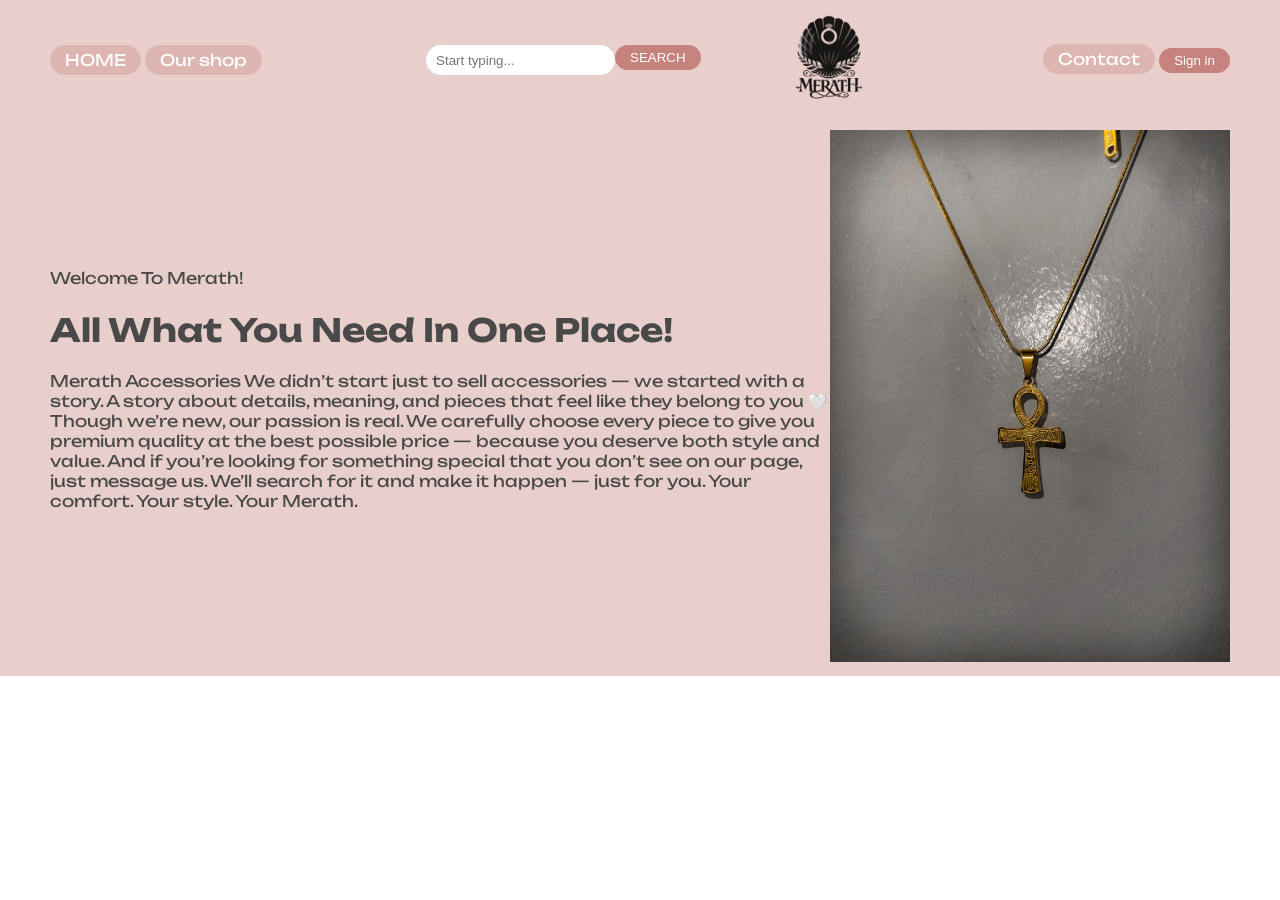
<file: index.html>
<!DOCTYPE html>
<head>
    <link rel="preconnect" href="https://fonts.googleapis.com">
<link rel="preconnect" href="https://fonts.gstatic.com" crossorigin>
<link href="https://fonts.googleapis.com/css2?family=Unbounded:wght@200..900&display=swap" rel="stylesheet">
    <title>MERATH Store</title>
<link rel="stylesheet"href="style.css"/>
</head>

<body>
   <!--HEADER--> 
 <div class="header " >
<div class="header-links"> <a href="https://www.facebook.com/momen.hisham.9231/">HOME</a>
    <a href="#">Our shop</a></div><div class="landing-page-search">
    <input placeholder="Start typing..." /><button>SEARCH</button>
     
    </div>
    <img class="logo" src="WhatsApp_Image_2026-01-10_at_4.44.28_AM-removebg-preview.png"  display: flex;

    width="100 ">
 <div class="header-links">
   
    <a href="#">Contact</a>
    <button>Sign in </button>
 </div>   
 </div>
 <!--Landing Page-->
<div class="landing-page"> 
    <div>
        <span>Welcome To Merath!</span>
        <h1>All What You Need In One Place!</h1>
        <p>
            Merath Accessories
We didn’t start just to sell accessories — we started with a story.
A story about details, meaning, and pieces that feel like they belong to you 🤍

Though we’re new, our passion is real.
We carefully choose every piece to give you premium quality at the best possible price — because you deserve both style and value.

And if you’re looking for something special that you don’t see on our page, just message us.
We’ll search for it and make it happen — just for you.

Your comfort. Your style. Your Merath.
 </p>
    </div>
    
    <div><img src="LIFE KEY.jpg "rel="stylesheet"
        width="400"/></div>
</div>
</body>
</file>
<file: style.css>
body {
        margin: 0;
         font-family: "Unbounded", sans-serif;

    }
    .header {
        background-color:#e9cfcc;
     display: flex;
         justify-content: space-between;
    align-items: center;
    padding: 10px 50px;
    padding-left: 50px;
     }
        .logo {
        width: 100px;
    }
    .header-links a {
        background-color: #ddb5b1;
        padding: 5px 15px;
        text-decoration: none;
        border-radius: 15px;
    } 
 .header-links a{
color: white}
    
   
   
    .header-links button{
        background-color: #c6827c;
        color: white;
        border-radius: 15px;
        padding: 5px 15px;
        border:none;

    }
    .header-links button:hover{
        background-color: #d29c97;
        border-radius: 15px;
        padding: 5px 15px;
    }
    .header-links a:hover{
        background-color: #c6827c
    }
.landing-page {
    background-color:#e9cfcc;
display: flex;
justify-content: space-between;
align-items: center;
padding: 10px 50px;
color: rgb(73, 73, 73);
}
.landing-page-search input {
    border-radius: 50px;
    border: none;
    outline: none;
    height: 30px;
    padding: 0 10px;
    
}
.landing-page-search button{
    position: absolute;
background-color: #c6827c;
        color: rgb(255, 255, 255);
        border-radius: 15px;
        padding: 5px 15px;
        border:none;
}
</file>
